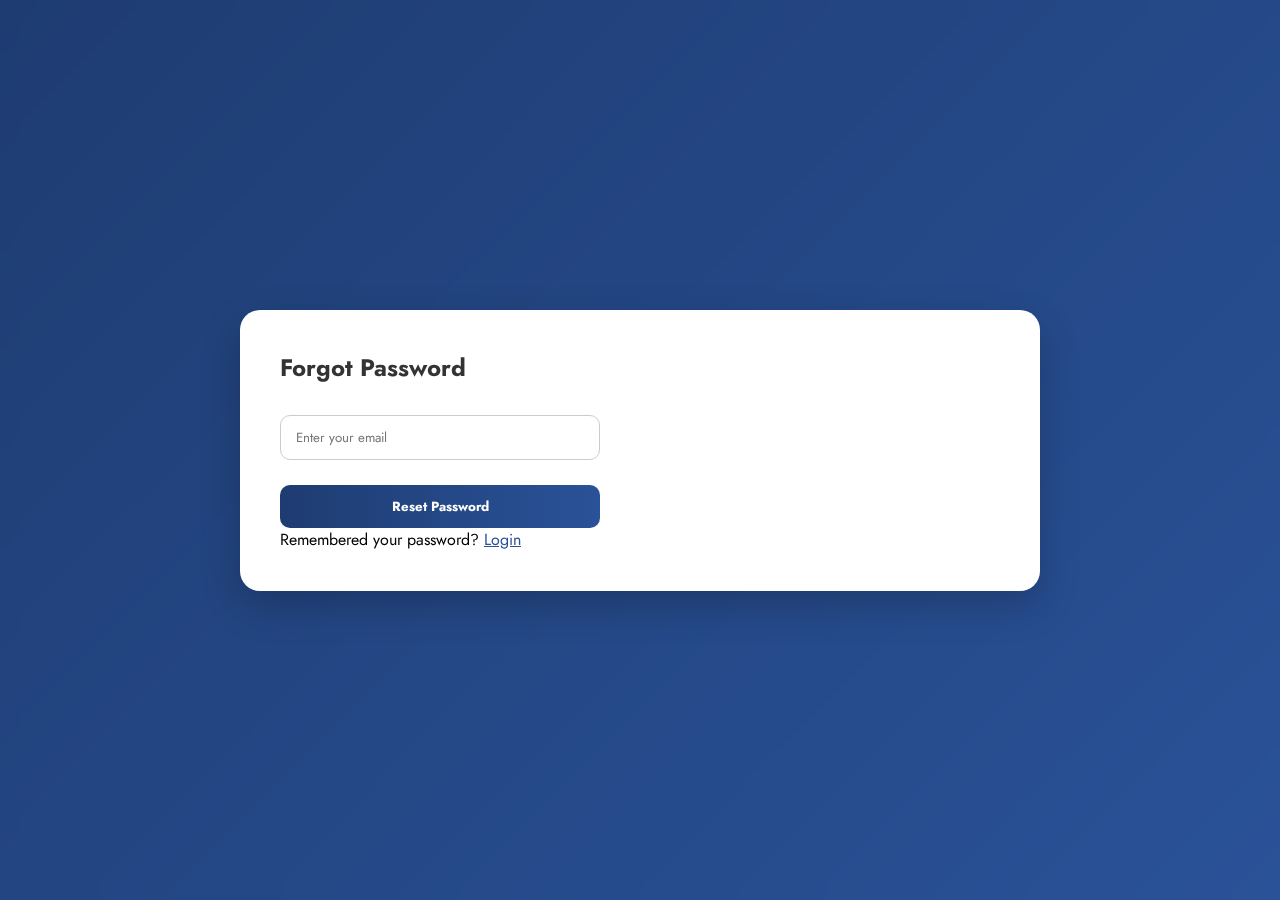
<file: password.html>
<!DOCTYPE html>
<html lang="en">
<head>
  <meta charset="UTF-8">
  <meta name="viewport" content="width=device-width, initial-scale=1.0">
  <title>Forget Password</title>

  <!-- Google Fonts -->
  <link rel="preconnect" href="https://fonts.googleapis.com">
  <link rel="preconnect" href="https://fonts.gstatic.com" crossorigin>
  <link href="https://fonts.googleapis.com/css2?family=Jost:wght@400;500;600;700&display=swap" rel="stylesheet">

  <!-- Link to external CSS -->
  <link rel="stylesheet" href="style.css">
</head>
<body>
  <div class="wrapper">
    <div class="form-container active">
      <h2>Forgot Password</h2>
      <form>
        <input type="email" placeholder="Enter your email" required>
        <button type="submit" class="submit-btn">Reset Password</button>
      </form>
      <p class="toggle-text">Remembered your password? <a href="login.html" style="color:#2a5298; text-decoration:underline;">Login</a></p>
    </div>
  </div>
</body>
</html>
</file>
<file: style.css>
* { box-sizing: border-box; margin: 0; padding: 0; font-family: 'Jost', sans-serif; }

body {
  background: linear-gradient(135deg, #1e3c72, #2a5298);
  height: 100vh;
  display: flex;
  justify-content: center;
  align-items: center;
  backdrop-filter: blur(8px);
}

.wrapper {
  position: relative;
  background: #fff;
  border-radius: 20px;
  box-shadow: 0 15px 40px rgba(0,0,0,0.2);
  width: 800px;
  max-width: 100%;
  display: flex;
  overflow: hidden;
}

.form-container {
  width: 50%;
  padding: 40px;
  z-index: 1;
}

.form-container h2 { margin-bottom: 20px; color: #333; }
.form-container form { display: flex; flex-direction: column; }

.form-container input {
  padding: 12px 15px;
  margin: 10px 0;
  border: 1px solid #ccc;
  border-radius: 10px;
  transition: border 0.3s ease;
}
.form-container input:focus {
  border: 2px solid #2a5298;
  outline: none;
}

.form-container button.submit-btn {
  margin-top: 15px;
  padding: 12px;
  border: none;
  background: linear-gradient(to right, #1e3c72, #2a5298);
  color: white;
  font-weight: bold;
  border-radius: 10px;
  cursor: pointer;
  transition: background 0.3s ease;
}
.form-container button.submit-btn:hover {
  background: linear-gradient(to left, #1e3c72, #2a5298);
}

.toggle-container {
  width: 50%;
  height: 100%;
  background: linear-gradient(to bottom right, #1e3c72, #2a5298);
  color: white;
  display: flex;
  flex-direction: column;
  justify-content: center;
  align-items: center;
  padding: 40px;
  text-align: center;
  position: absolute;
  top: 0;
  left: 0;
  border-radius: 20px 0 0 20px;
  z-index: 2;
  transform-origin: left center;
  transition: transform 0.8s cubic-bezier(0.77, 0, 0.175, 1),
              border-radius 0.8s ease-in-out,
              clip-path 0.8s ease-in-out;
  clip-path: ellipse(100% 120% at left center);
}

.wrapper.active .toggle-container {
  transform: translateX(105%) scale(0.95, 1.05);
  border-radius: 0 20px 20px 0;
  clip-path: ellipse(100% 120% at right center);
}

.toggle-container h2 { margin-bottom: 20px; }
.toggle-container p { margin-bottom: 20px; }
.toggle-container button.switch-btn {
  padding: 8px 25px;
  background: transparent;
  border: 2px solid white;
  color: white;
  border-radius: 10px;
  font-weight: bold;
  cursor: pointer;
  transition: background 0.3s ease;
}
.toggle-container button.switch-btn:hover {
  background: rgba(255,255,255,0.2);
}

.forgot-password {
  color: #2a5298;
  margin-top: 8px;
  font-size: 0.9rem;
  cursor: pointer;
  text-decoration: underline;
}

.accept-terms {
  margin: 10px 0 0 0;
  font-size: 0.9rem;
  user-select: none;
}
.accept-terms input { margin-right: 8px; }

.social-login {
  display: flex;
  justify-content: center;
  margin-top: 25px;
  gap: 15px;
}
.social-btn {
  width: 45px;
  height: 45px;
  border-radius: 10px;
  background: white;
  display: flex;
  justify-content: center;
  align-items: center;
  cursor: pointer;
  transition: background-color 0.3s ease;
}
.social-btn svg { width: 24px; height: 24px; transition: fill 0.3s ease; }
.social-btn.google svg { fill: #db4437; } 
.social-btn.google:hover { background: #db4437; } 
.social-btn.google:hover svg { fill: white; }
.social-btn.facebook svg { fill: #1877f2; } 
.social-btn.facebook:hover { background: #1877f2; } 
.social-btn.facebook:hover svg { fill: white; }
.social-btn.github svg { fill: #333; } 
.social-btn.github:hover { background: #333; } 
.social-btn.github:hover svg { fill: white; }
.social-btn.x svg { fill: #000; } 
.social-btn.x:hover { background: #000; } 
.social-btn.x:hover svg { fill: white; }

.form-container active{
    justify-content: center;
    align-items: center;
    text-align: center;
    transform: translateX(100%);
    transition: all 0.6s ease-in-out;
    z-index: 5;
    clip-path: ellipse(0% 0% at 50% 50%);
    opacity: 0;
    visibility: hidden;
}

@media screen and (max-width: 768px) {
  body {
    align-items: flex-start;
    padding: 20px 0;
  }
  
  .wrapper {
    height: auto;
    flex-direction: column;
    overflow: visible;
  }
  
  .form-container, .toggle-container {
    width: 100%;
    border-radius: 0;
  }

  .toggle-container {
    position: relative;
    clip-path: none;
    transform: none !important;
  }
}
</file>
